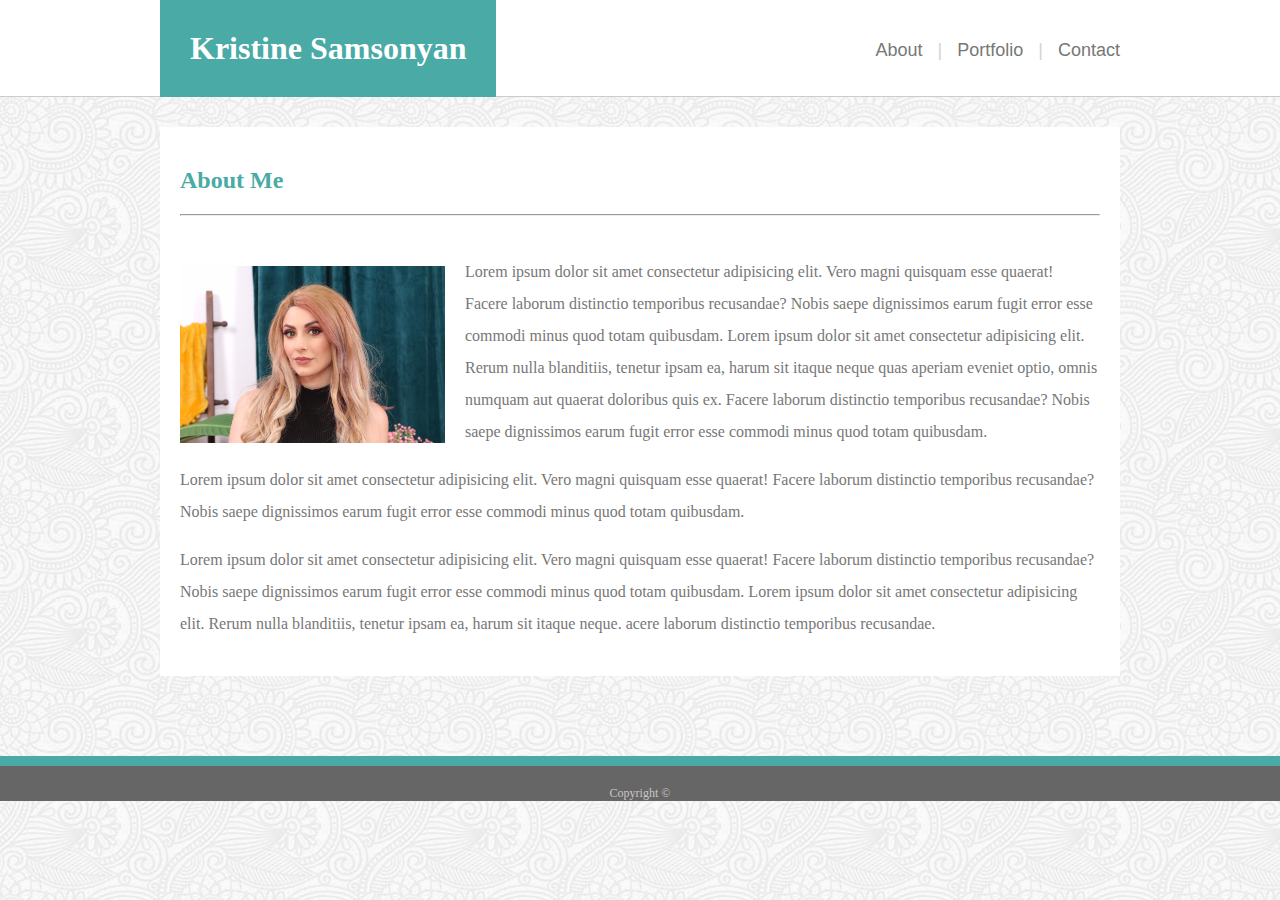
<file: index.html>
<!DOCTYPE html>
<html lang="en">
<head>
    <meta charset="UTF-8">
    <meta name="viewport" content="width=device-width, initial-scale=1.0">
    <link href="assets/css/style.css" rel="stylesheet" type="text/css">
    <title>About</title>
</head>
<body background="assets/images/bloom.png">
    
    <div class="header">  
       <div class="wrap">
            <h1 class="logo">Kristine Samsonyan</h1>

            <ul>
                <li><span class="link-divider">|</span><a href="contact.html">Contact </a></li> 
                <li><span class="link-divider">|</span><a href="portfolio.html">Portfolio</a></li> 
                <li><a href="index.html">About</a></li>     
            </ul>  
       </div>
    </div>
 
    
    
    <div class="content">
       <div class="content-wrapper">
        <h2 class="about-me">About Me</h2>
          <hr class="about-me-line">
          
         
         <div class="bio">

            <img src="assets/images/photo.jpg" alt="my photo">
           

            <p>Lorem ipsum dolor sit amet consectetur adipisicing elit. Vero magni quisquam esse quaerat! Facere laborum distinctio temporibus recusandae? Nobis saepe dignissimos earum fugit error esse commodi minus quod totam quibusdam. 
            Lorem ipsum dolor sit amet consectetur adipisicing elit. Rerum nulla blanditiis, tenetur ipsam ea, harum sit itaque neque quas aperiam eveniet optio, omnis numquam aut quaerat doloribus quis ex. Facere laborum distinctio temporibus recusandae? Nobis saepe dignissimos earum fugit error esse commodi minus quod totam quibusdam. </p>

            <p>Lorem ipsum dolor sit amet consectetur adipisicing elit. Vero magni quisquam esse quaerat! Facere laborum distinctio temporibus recusandae? Nobis saepe dignissimos earum fugit error esse commodi minus quod totam quibusdam. 
            </p>

            <p>Lorem ipsum dolor sit amet consectetur adipisicing elit. Vero magni quisquam esse quaerat! Facere laborum distinctio temporibus recusandae? Nobis saepe dignissimos earum fugit error esse commodi minus quod totam quibusdam. 
            Lorem ipsum dolor sit amet consectetur adipisicing elit. Rerum nulla blanditiis, tenetur ipsam ea, harum sit itaque neque. acere laborum distinctio temporibus recusandae.</p>

           
          </div>
        </div>
    </div>

  <footer>
    <div class="first-box">

    </div>

    <div class="second-box">
        Copyright &copy;

    </div>

  </footer>  


    
</body>
</html>
</file>
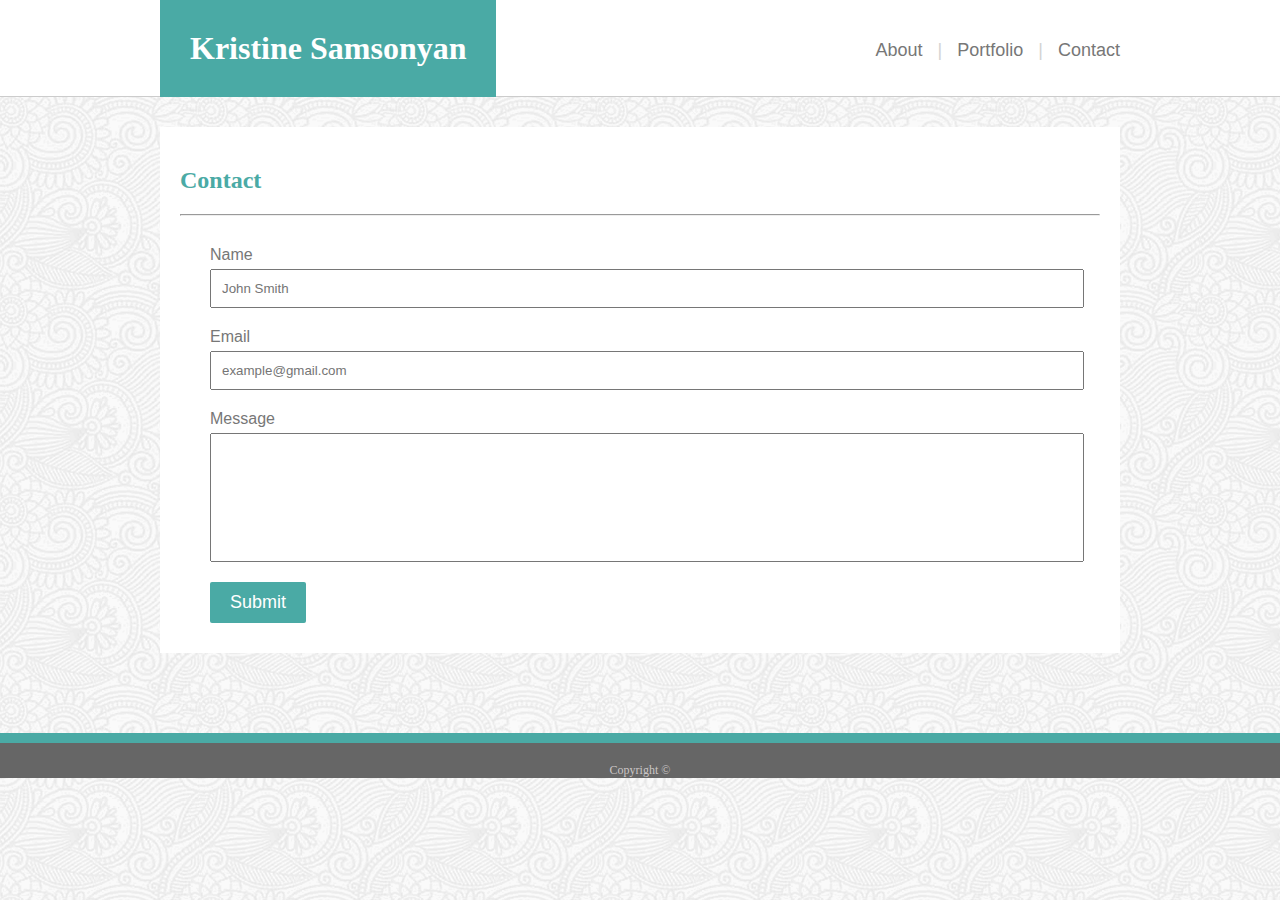
<file: contact.html>
<!DOCTYPE html>
<html lang="en-us"> 
<head>
    <meta charset="UTF-8" />
    <meta name="viewport" content="width=device-width, initial-scale=1.0">
    <link href="assets/css/style.css" rel="stylesheet" type="text/css">
       
    <title>Contact</title>
</head>


 <body background="assets/images/bloom.png">
    <div class="header">  
            <div class="wrap">
                 <h1 class="logo">Kristine Samsonyan</h1>
     
                 <ul>
                     <li><span class="link-divider">|</span><a href="contact.html">Contact </a></li> 
                     <li><span class="link-divider">|</span><a href="portfolio.html">Portfolio</a></li> 
                     <li><a href="index.html">About</a></li>     
                 </ul>  
            </div>
    </div>

    
    
    <div class="content">
            
            <div class="content-wrapper">
                     <h2 class="about-me">Contact</h2>
                
                          <hr class="contact-line">  
                    
            </div>

           
            <label>Name</label>
            <input type="text" placeholder="John Smith" >

            <label>Email</label>
            <input type="text" placeholder="example@gmail.com">

             
            <label>Message</label>
            <input id="message" type="text" placeholder="" >

            <button class="contact-button"> Submit</button>
        
            

    </div>
    


              
</body>


<footer>
        <div class="first-box">
    
        </div>
    
        <div class="second-box">
            Copyright &copy;
    
        </div>


    
</footer>  

    
</html>
</file>
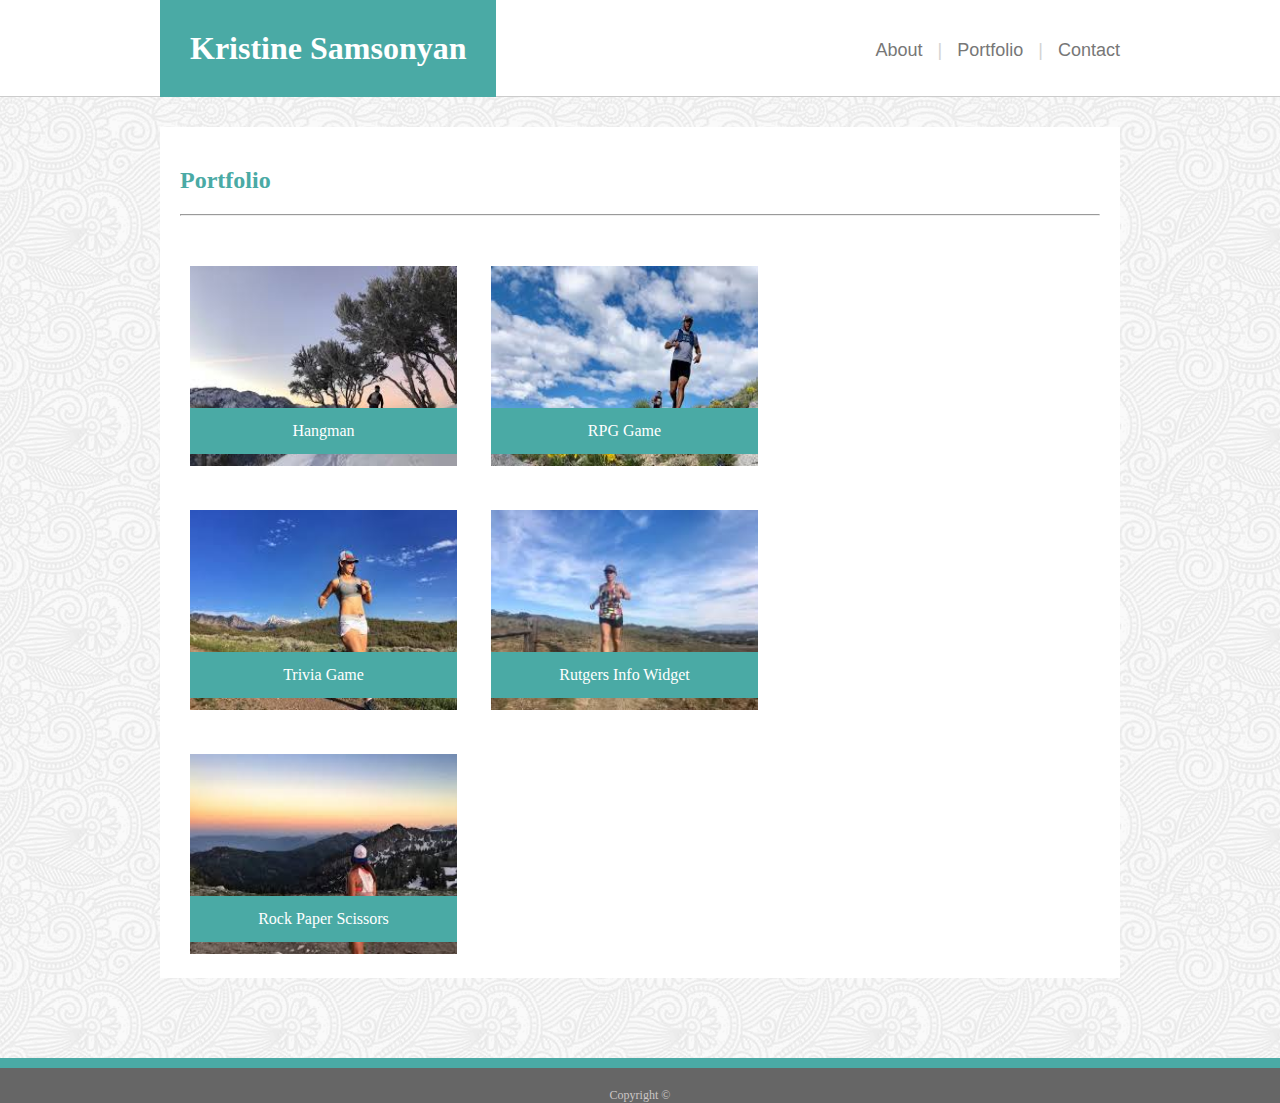
<file: portfolio.html>
<!DOCTYPE html>
<html lang="en-us"> 
<head>
    <meta charset="UTF-8" />
    <meta name="viewport" content="width=device-width, initial-scale=1.0">
    <link href="assets/css/style.css" rel="stylesheet" type="text/css">
    <title>Portfolio</title>
</head>

 <body background="assets/images/bloom.png">
  
    <div class="header">  
            <div class="wrap">
                 <h1 class="logo">Kristine Samsonyan</h1>
     
                 <ul>
                     <li><span class="link-divider">|</span><a href="contact.html">Contact </a></li> 
                     <li><span class="link-divider">|</span><a href="portfolio.html">Portfolio</a></li> 
                     <li><a href="index.html">About</a></li>     
                 </ul>  
            </div>
     </div>



    <div class="content">
            
        <div class="content-wrapper">
                 <h2 class="about-me">Portfolio</h2>
                      <hr class="portfolio-line">      
        </div>

        <div class="portfolio-pics">
            
            <div class="items">
            <img src="assets/images/pic1.jpg" alt="pic 1"> 
            <div class= "image-heading">Hangman</div>
            </div>
            
            
            <div class="items">
            <img src="assets/images/pic2.jpg" alt="pic 2">
            <div class= "image-heading">RPG Game</div>
            </div>  

            <br>

            
            <div class="items">
            <img src="assets/images/pic3.jpg" alt="pic 3">
            <div class= "image-heading">Trivia Game</div>
            </div>

            

            <div class="items">
            <img src="assets/images/pic4.jpg" alt="pic 4">
            <div class= "image-heading">Rutgers Info Widget</div>
            </div>

            <br>
            

            <div class="items">
            <img src="assets/images/pic5.jpg" alt="pic 5">
            <div class= "image-heading">Rock Paper Scissors</div>
            </div>

        </div>
   
    </div>

        


</body>

<footer>
        <div class="first-box">
    
        </div>
    
        <div class="second-box">
            Copyright &copy;
    
        </div>
    
</footer>  

</html>
</file>
<file: assets/css/style.css>
html, body{
    padding: 0px;    
    margin: 0;
}

.header{
    background: #ffffff;
    height: 96px;
    border-bottom: 1px #cccccc solid;
}

.wrap{
  width: 960px;
  margin-left: auto;
  margin-right: auto;

}


h1{
    margin: 0;
    font-family:'Georgia', Times, Times New Roman, serif;

}

.logo{
    float: left;
    background: #4aaaa5;
    color: white;
    padding: 30px;

}

ul{
font-family: 'Arial', 'Helvetica Neue', Helvetica, sans-serif;
list-style-type: none;
margin: 0;

}

li{
    float: right;
    font-size: 18px;
    margin-top: 40px;

}

.link-divider{
    color:#d3d3d3;
    margin-left: 15px;
    margin-right: 15px;
}

ul li a{
    text-decoration: none;
    color: #777777;

}

.bio img{
    width:265px;
    float: left;
    margin-right: 20px;
    padding-top: 10px

}

.content{
    background:white;
    width: 960px;
    margin-left: auto;
    margin-right: auto;
    margin-top: 30px;
}

.content-wrapper{
    padding: 20px;


}

.about-me{
    color:#4aaaa5

}

.about-me-line{
margin-top: 20px;
margin-bottom: 40px;
background-color:#dfdfdf; 

}

p{

color:#777777;
line-height: 2;
}

.first-box{

    background-color: #4aaaa5;
    height: 10px;
}

footer{
    padding-top: 80px;
    
}

.second-box{
    background-color: #666666;
    text-align: center;
    color: rgb(204, 199, 199);
    font-size:12px;
    padding-top: 20px;

}

/* portfolio section */

.portfolio-pics img{
    height: 200px;
    width: 267px;
    margin-left: 30px;
    margin-top: 20px;
    margin-bottom: 20px;
    
}

.items{
    display: inline;
    position: relative;

}


.portfolio-line{
    margin-top: 20px;
    margin-bottom: 10px;
    background-color:#dfdfdf;3

}

.image-heading{

    position: absolute;
    background-color: #4aaaa5;
    color: white;
    bottom: 35px;
    padding-top: 14px;
    padding-bottom: 14px;
    left: 30px;
    width: 267px;
    text-align: center;

}



/* Contact section */
input[type=text]{

    width: 850px;
    margin-top: 5px;
    margin-left: 50px;
    margin-bottom: 20px;
    padding: 10px;
    font-family: 'Arial', 'Helvetica Neue', Helvetica, sans-serif;
    color:  #777777;
}

label{
    margin-left: 50px;
    font-family: 'Arial', 'Helvetica Neue', Helvetica, sans-serif;
    color:  #777777;
    
}


#message{
    margin-bottom: 20px;
    padding-bottom: 100px;  
}

.contact-button{
    background-color: #4aaaa5;
    color: white;
    padding: 10px 20px;
    font-family:'Arial', 'Helvetica Neue', Helvetica, sans-serif;
    font-size: 18px;
    margin-left: 50px;
    margin-bottom: 30px;
    border-radius: 2px;
    border: none;
    
    }

.contact-line{

margin-top: 20px;
margin-bottom: 10px;
background-color:#dfdfdf;
}
</file>
